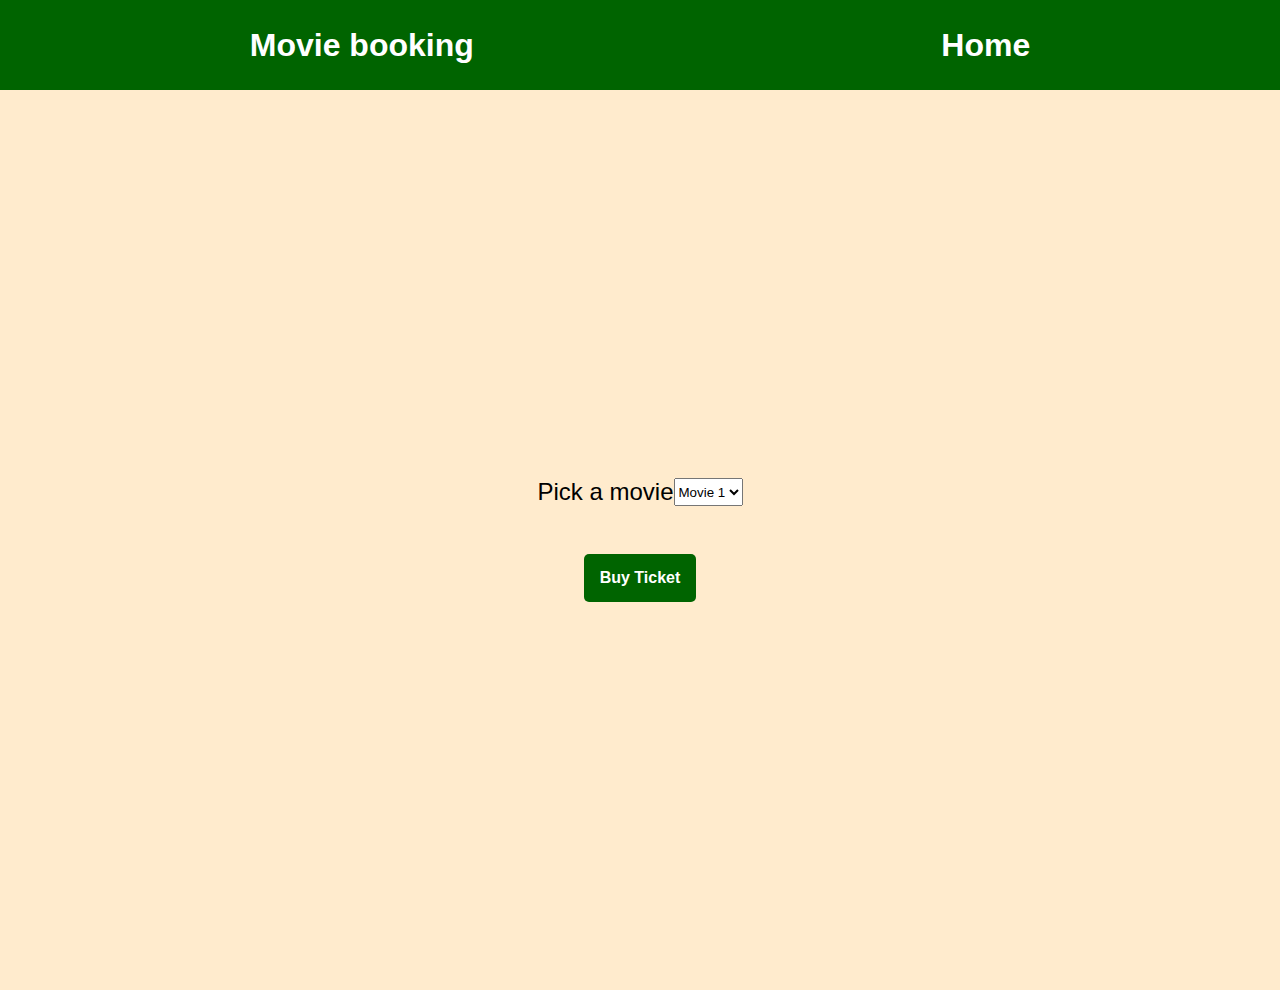
<file: index.html>
<!DOCTYPE html>
<html lang="en">
<head>
    <meta charset="UTF-8">
    <meta http-equiv="X-UA-Compatible" content="IE=edge">
    <meta name="viewport" content="width=device-width, initial-scale=1.0">
    <link rel="stylesheet" href="style.css">
    <title>Movie tickit</title>
    <style>
        body{
            font-family: sans-serif;
        }
    </style>
</head>
<body>
        <nav class="nav">
            <h1>Movie booking</h1>
            <h1>Home</h1>  
        </nav>
       
        <section class="section">
            <section class="opction">
                <label for="movie">Pick a movie</label>
                <select name="movie" id="movie">
                    <option value="movie1">Movie 1</option>
                    <option value="movie1">Movie 2</option>
                    <option value="movie1">Movie 3</option>
                </select>
               </section>
            <button class="button">Buy Ticket</button>
        </section>
</body>
<script>
    let btn= document.querySelector(".button");
    btn.addEventListener("click",()=>{
        location.href="bye.html";
    });
</script>

</html>
</file>
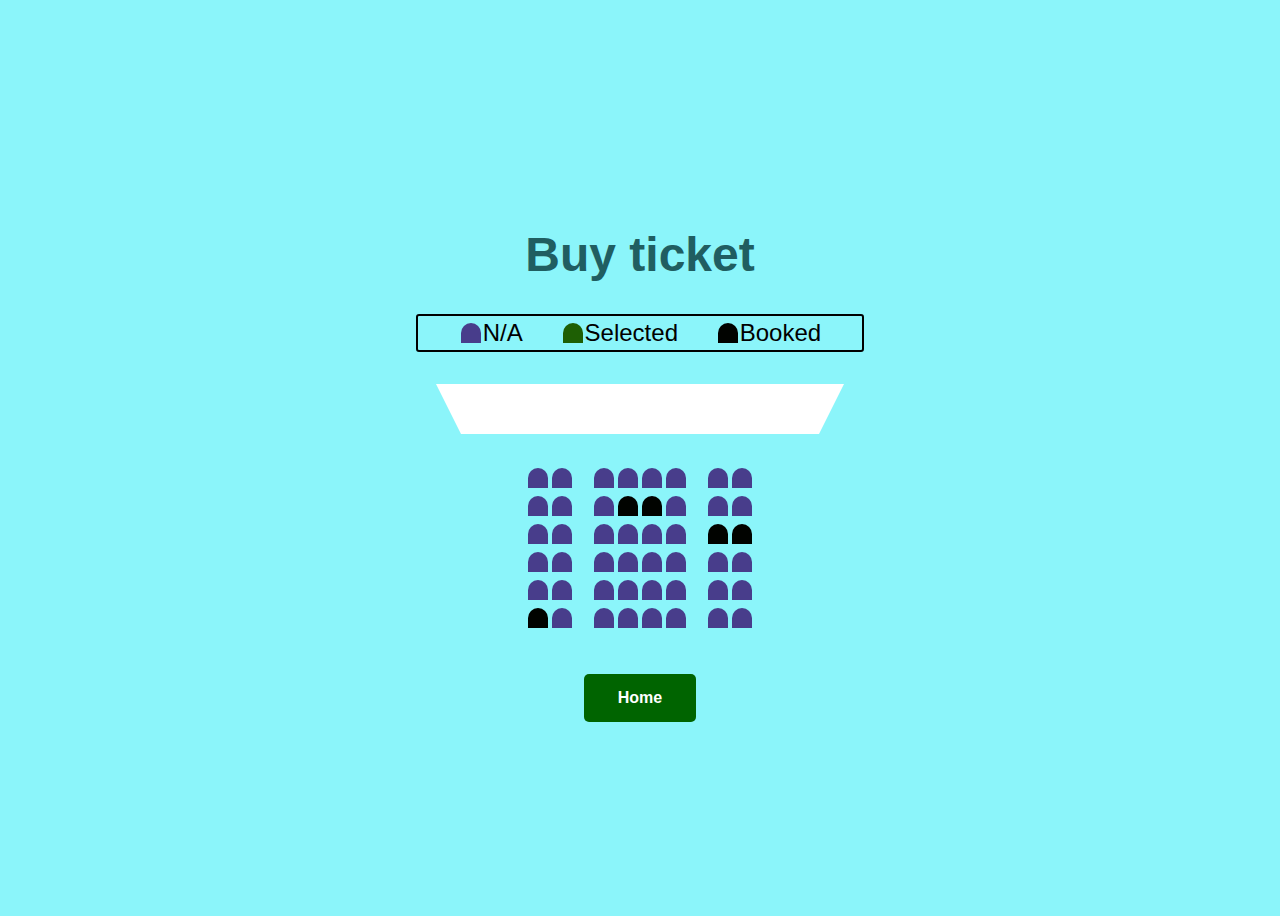
<file: bye.html>
<!DOCTYPE html>
<html lang="en">
<head>
    <meta charset="UTF-8">
    <meta http-equiv="X-UA-Compatible" content="IE=edge">
    <meta name="viewport" content="width=device-width, initial-scale=1.0">
    <link rel="stylesheet" href="bye.css">
    <script src="action.js" defer ></script>
    <title>Document</title>
</head>
<body>
    <section class="main">
        <h1 class="heading">Buy ticket</h1>
        <div class="info">
            <div>
                <div class="chair"></div>
                N/A
            </div>
            <div> <div class="chair_sel"></div>
                 Selected
            </div>

           <div>
            <div class="chair_book"></div>
                Booked
           </div>
            
        </div>
        <div class="screen"></div>

        <div class="sit"></div>
        <div class="prise"></div>
       <a href="./index.html">
        <button class="button">Home</button>
       </a>
    </section>
</body>
</html>
</file>
<file: style.css>
*{
    padding: 0;
    margin: 0;
}
body{
    display: grid;
    /* grid-template-columns: auto; */
    grid-template-rows: 0.1fr 1fr;
    grid-template-areas:
    "x"
    "y";
   
}

label{
    color: black;
    font-size: 1.5rem;
    
}
.nav{
    background-color: darkgreen;
    grid-area: x;
    
    padding: 0.2rem 1rem 0.2rem 1rem;
    display: flex;
    justify-content: space-around;
    align-items: center;
}

.nav:nth-child(1){
    color: white;
}
.opction{
    display:inline-flex
}
.section{
    background-color:blanchedalmond ;
    grid-area: y;
    height: 100vh;
    display: flex;
    justify-content: center;
    align-items: center;
    flex-direction: column;
    gap: 3rem;
}

.button{
    height:3rem;
    width: 7rem;
    background-color: darkgreen;
    color: white;
    font-size: 1rem;
    font-weight: bold;
    border-radius: 5px;
    border: 0;
    cursor: pointer;
}
.button:hover{
    background-color: orange;
}
</file>
<file: bye.css>
*{
    background-color: rgb(139, 245, 250)
}

body{
    font-family: sans-serif;
}
.prise{
    font-size: 1.5rem;
  
}
.button:hover{
    background-color: orange;
}

.heading{
    font-size: 3rem;
    color: rgb(32, 94, 97);
    font-family: "Sofia", sans-serif;
}

body{
    display: flex;
    align-items: center;
    justify-content: center;
    height: 100vh;
}

.main{
    width:28rem;
    margin: auto;
    text-align: center;
    
}
.info{
    display: flex;
    align-items: center;
    justify-content: space-evenly;
    margin: 2rem 0 2rem 0;
    border: 2px solid black;
    border-radius: 3px;
    padding: 3px;
}

.info div{
    display: flex;
    align-items: center;
    font-size: 1.5rem;
}
.chair{
    height: 20px;
    width: 20px;
    background-color: white;
    border-top-right-radius: 50% ;
    border-top-left-radius: 50% ;
    display: inline-block;
    background-color:darkslateblue ;
    margin: 2px;
}

.chair_sel{
    height: 20px;
    width: 20px;
    background-color: white;
    border-top-right-radius: 50% ;
    border-top-left-radius: 50% ;
    display: inline-block;
    background-color:rgb(30, 95, 4) ;
    margin: 2px;
}

.chair_book{
    height: 20px;
    width: 20px;
    background-color: white;
    border-top-right-radius: 50% ;
    border-top-left-radius: 50% ;
    display: inline-block;
    background-color:rgb(1, 3, 0) ;
    margin: 2px;
}

.screen {
	border-top: 50px solid white;
	border-left: 25px solid transparent;
	border-right: 25px solid transparent;
	height: 0rem;
	width: 80%;
    margin: auto;
}

.sit{
  margin:2rem 3rem 1rem 3rem;
}

body > section > div.sit > div:nth-child(n) > div:nth-child(2){
    margin-right: 20px;
}
body > section > div.sit > div:nth-child(n) > div:nth-child(6){
    margin-right: 20px;
}

.button{
    height:3rem;
    width: 7rem;
    background-color: darkgreen;
    color: white;
    font-size: 1rem;
    font-weight: bold;
    border-radius: 5px;
    border: 0;
    cursor: pointer;
    transition: all 0.5s ease-out;
    margin-top: 1.5rem
};
</file>
